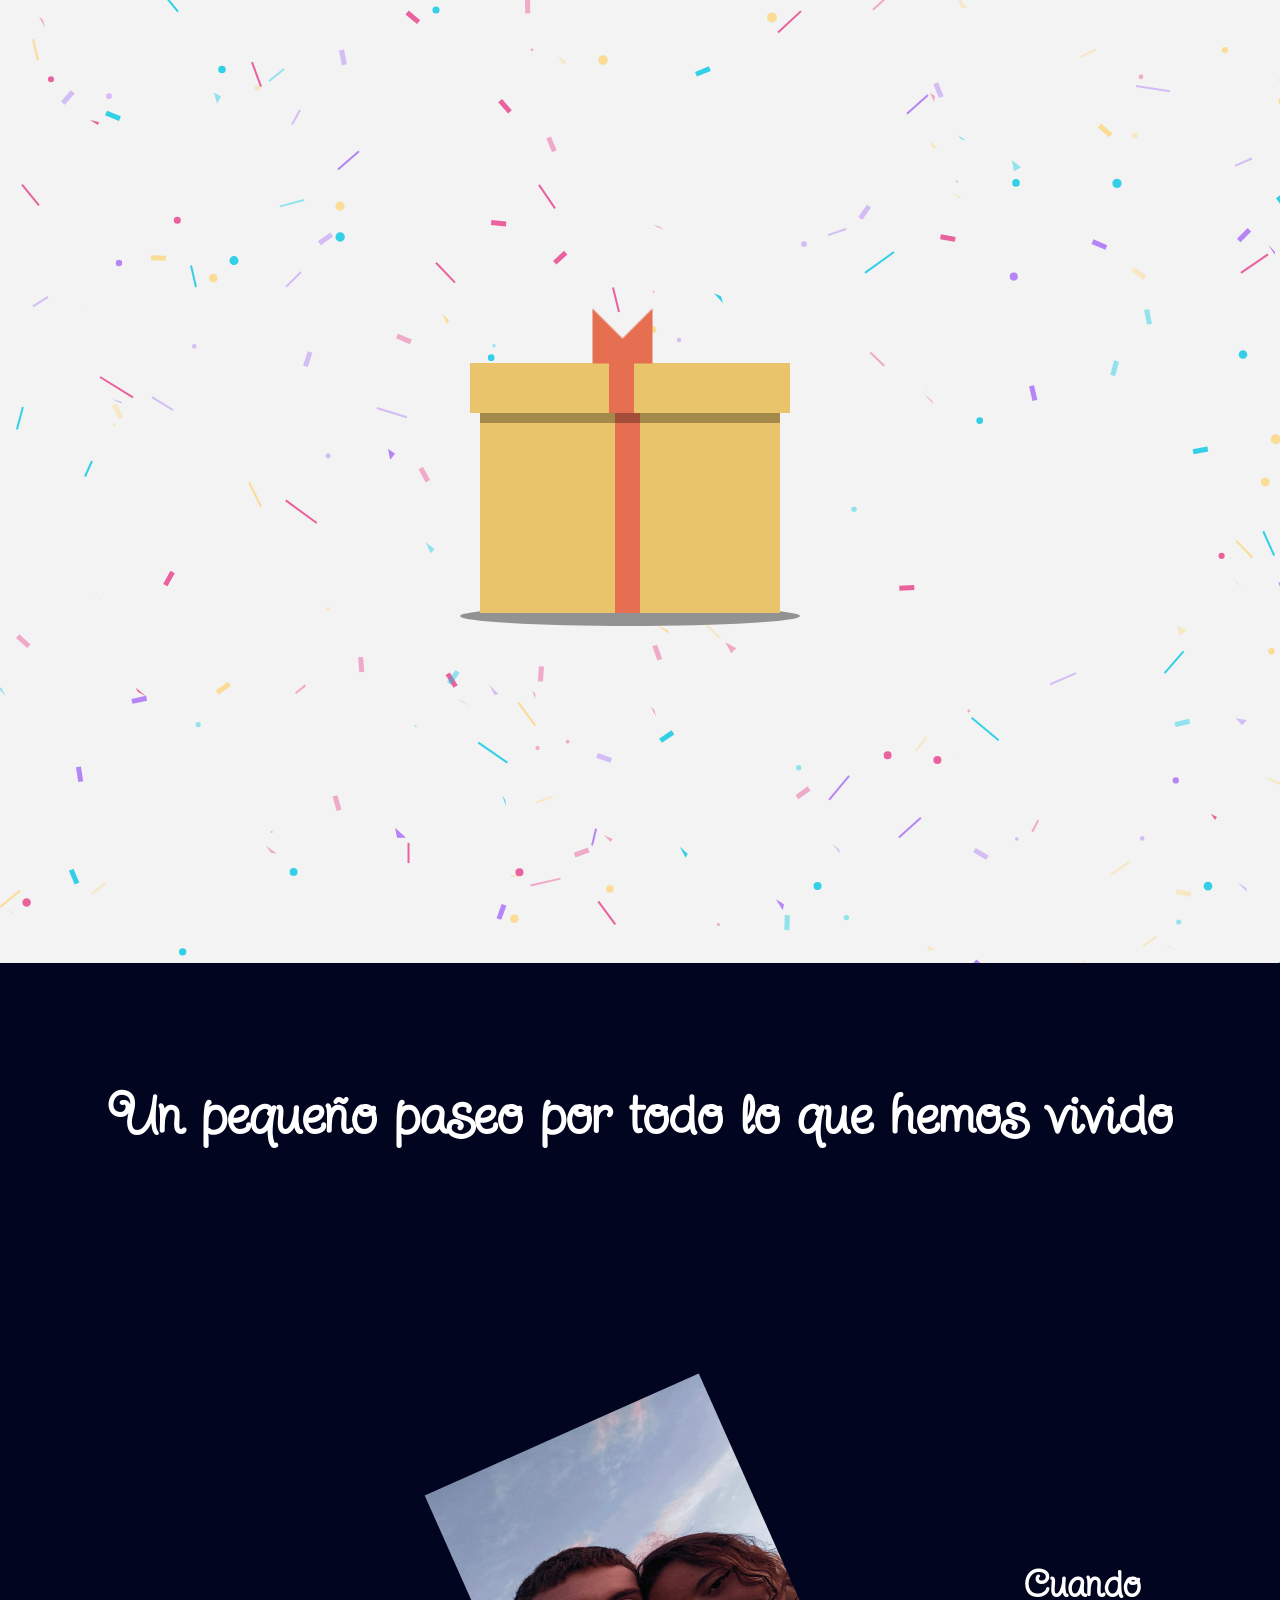
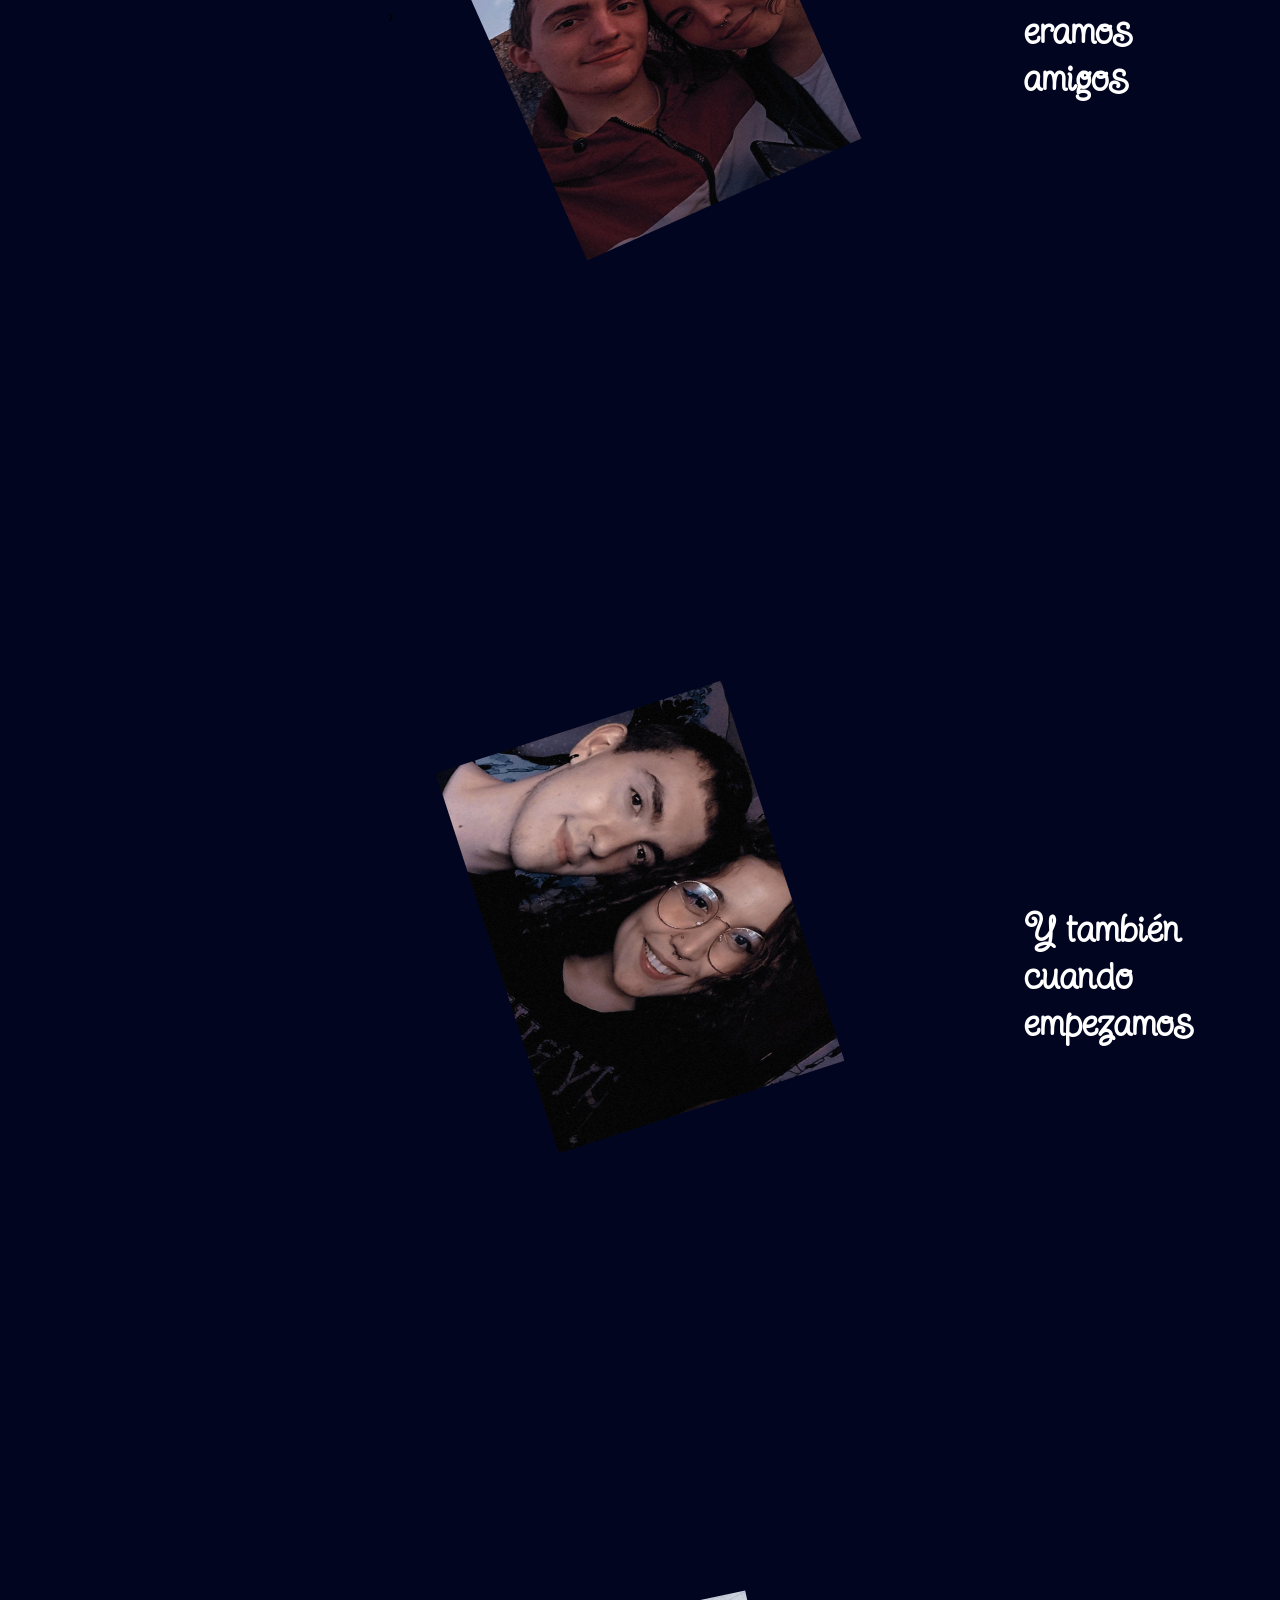
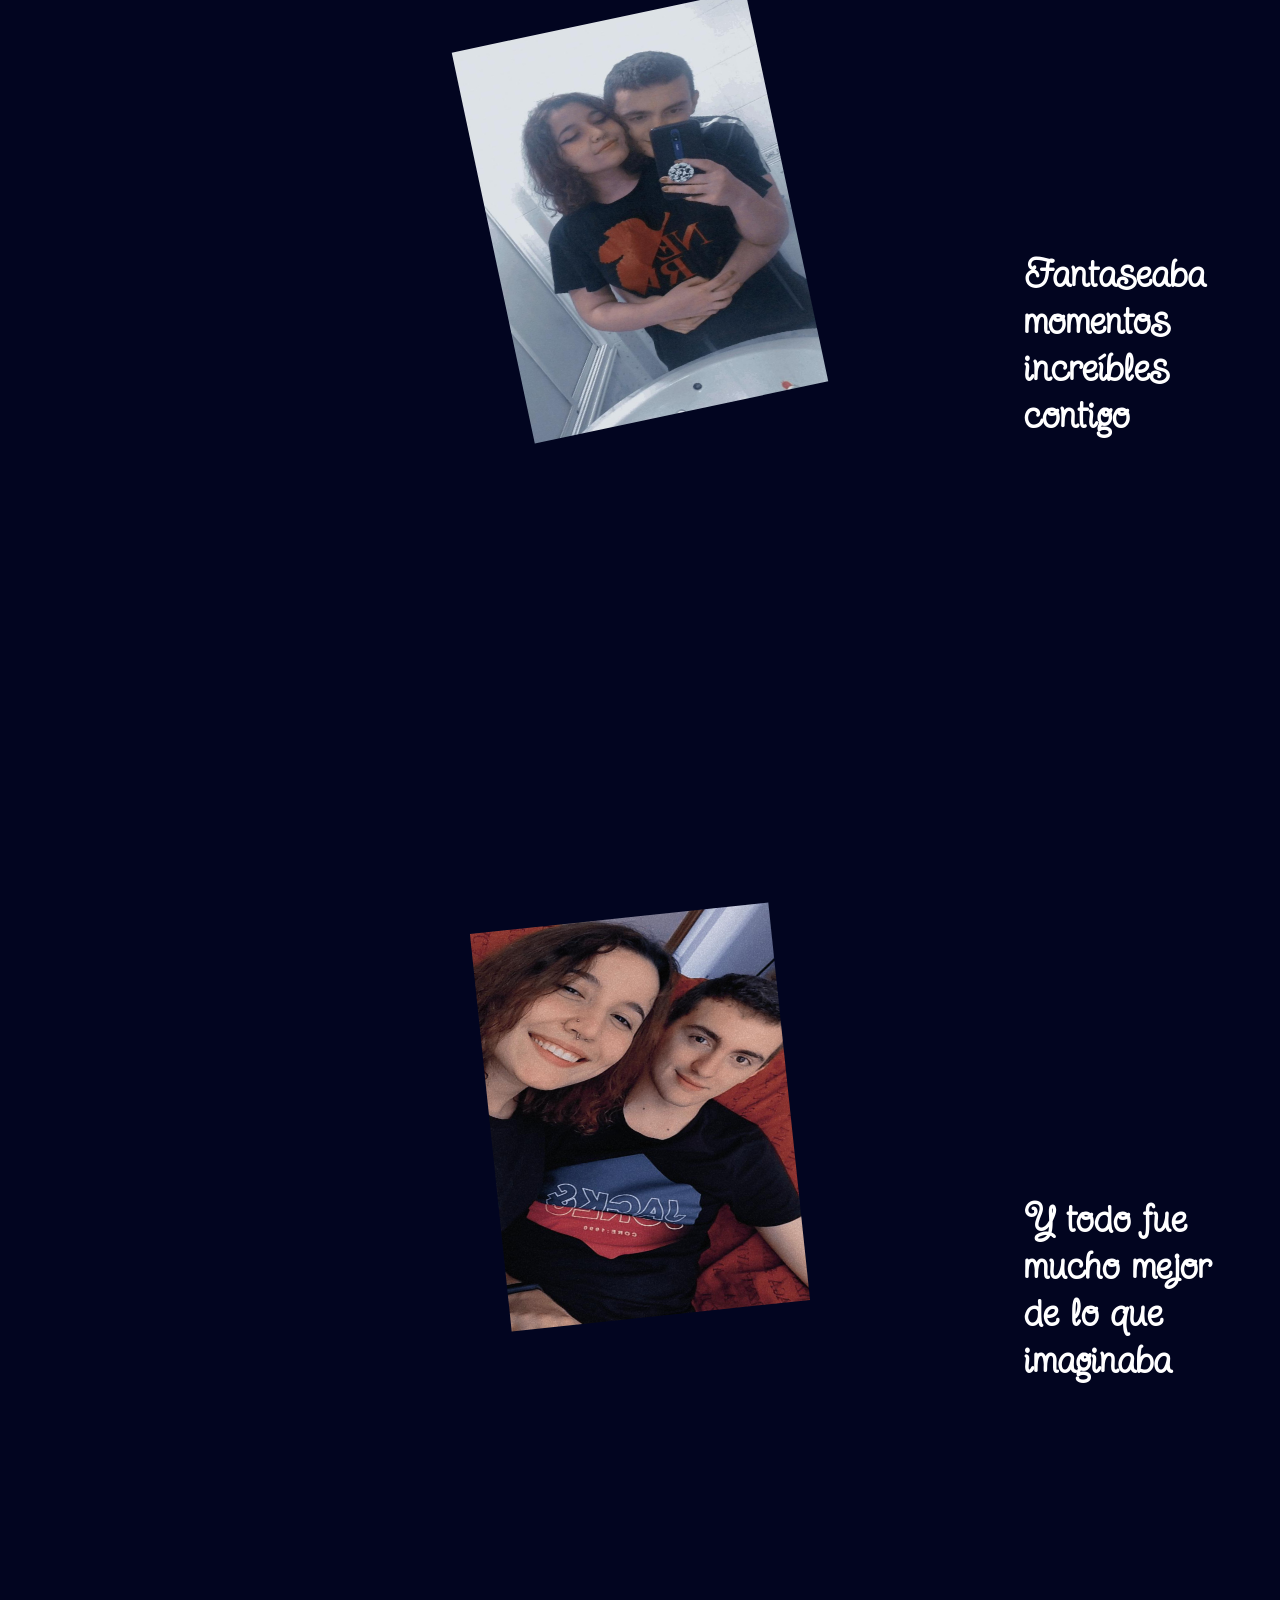
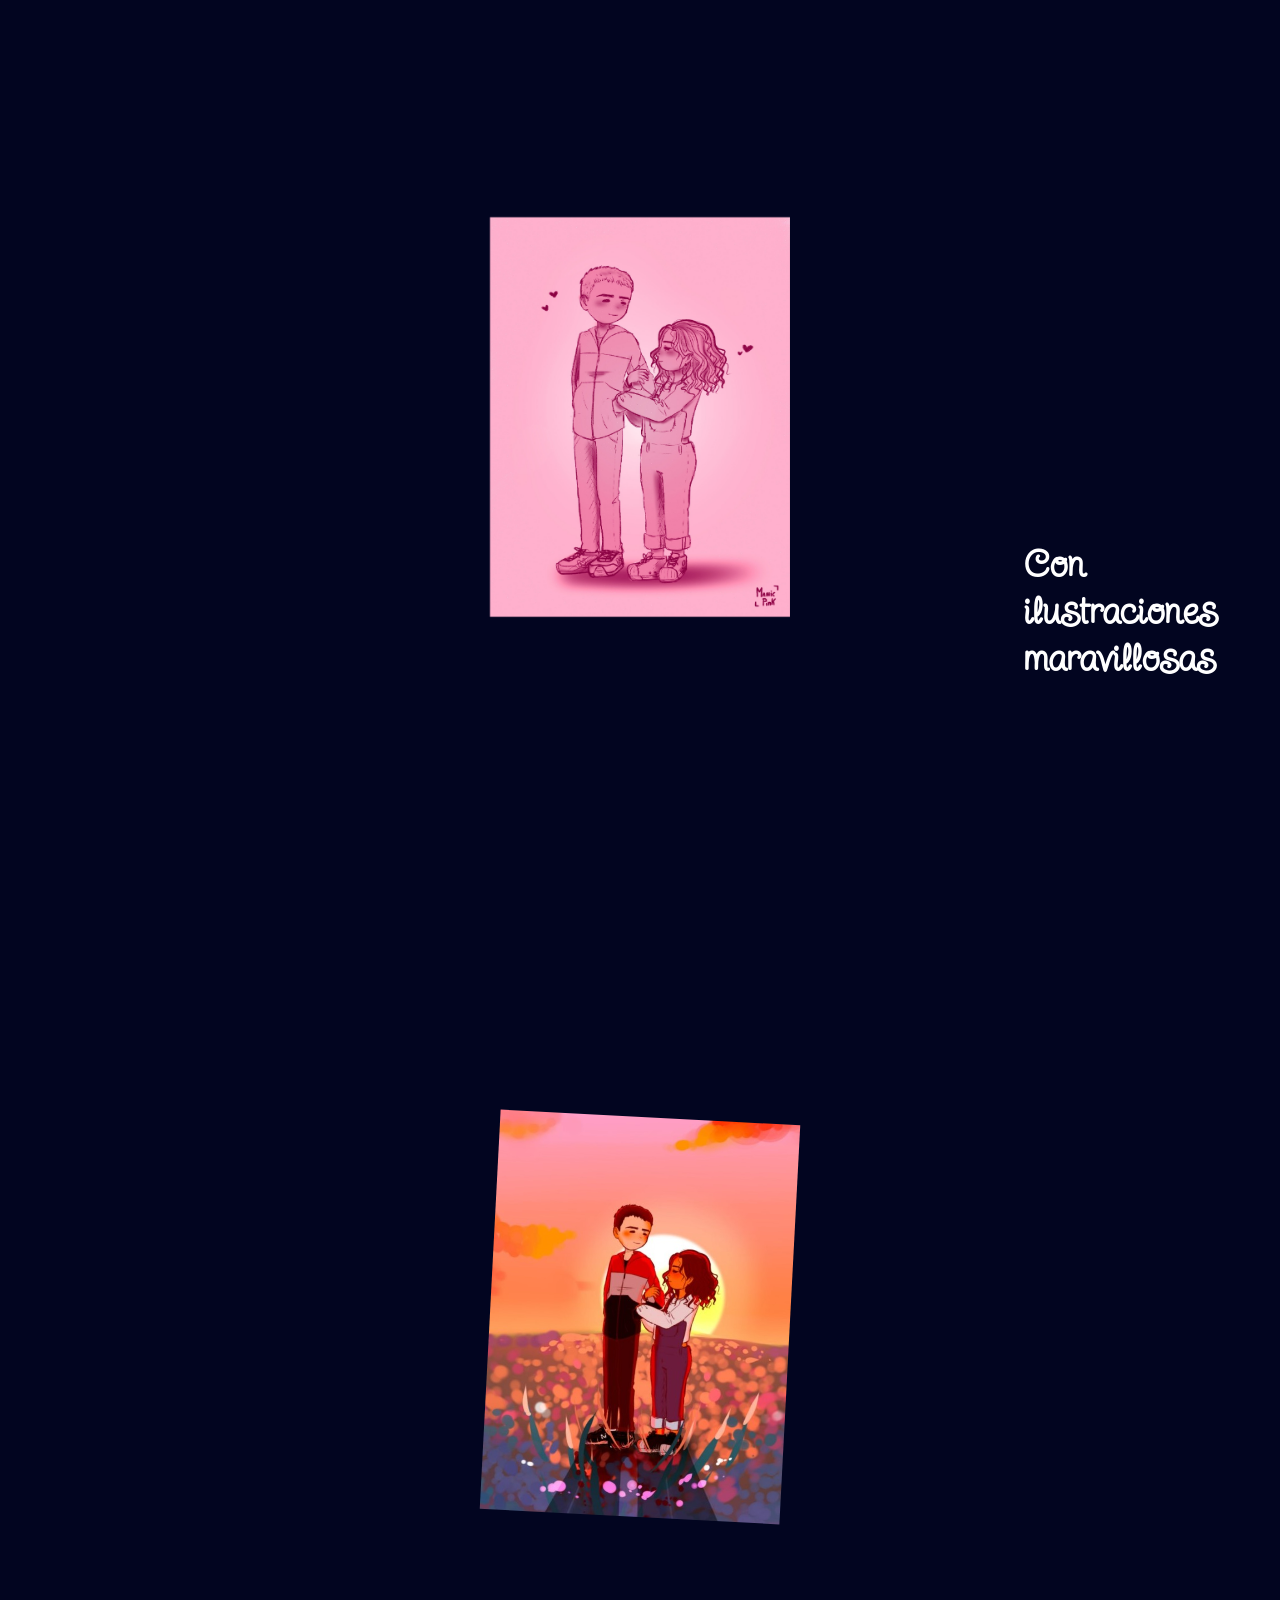
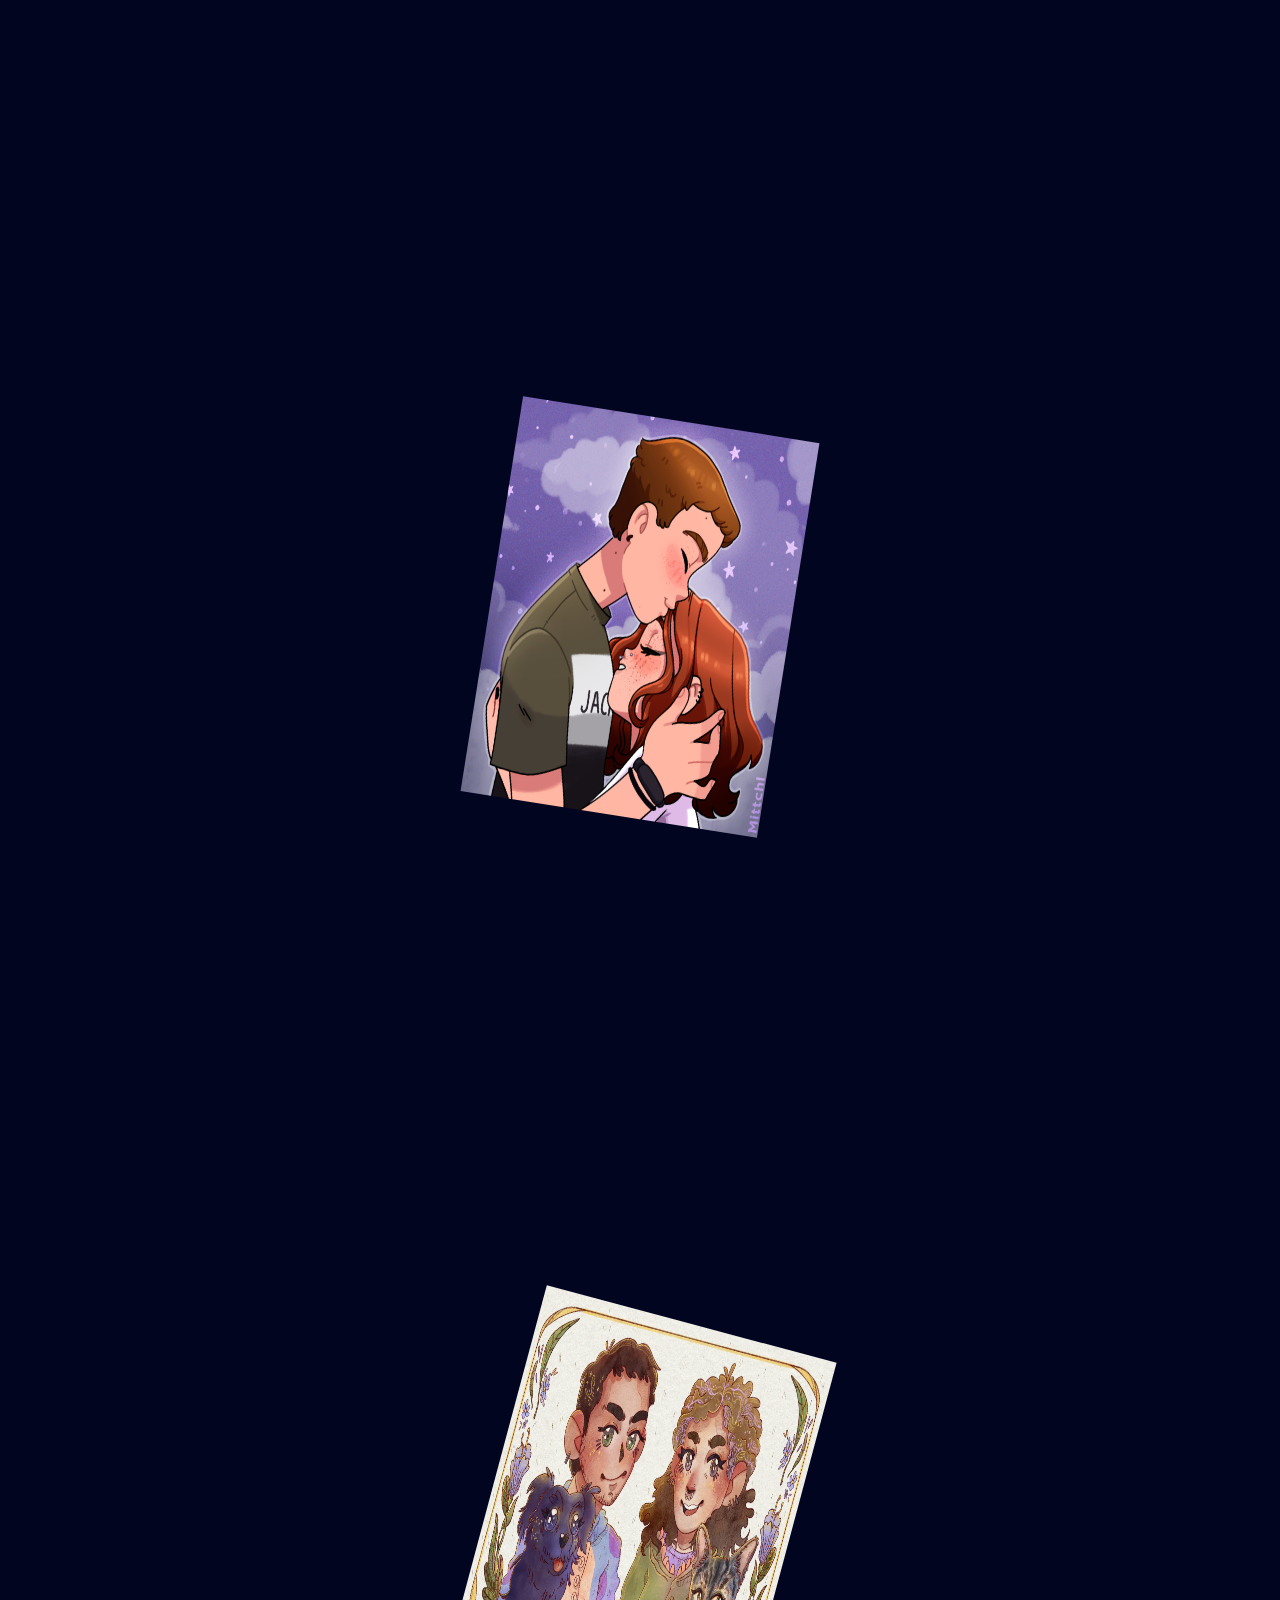
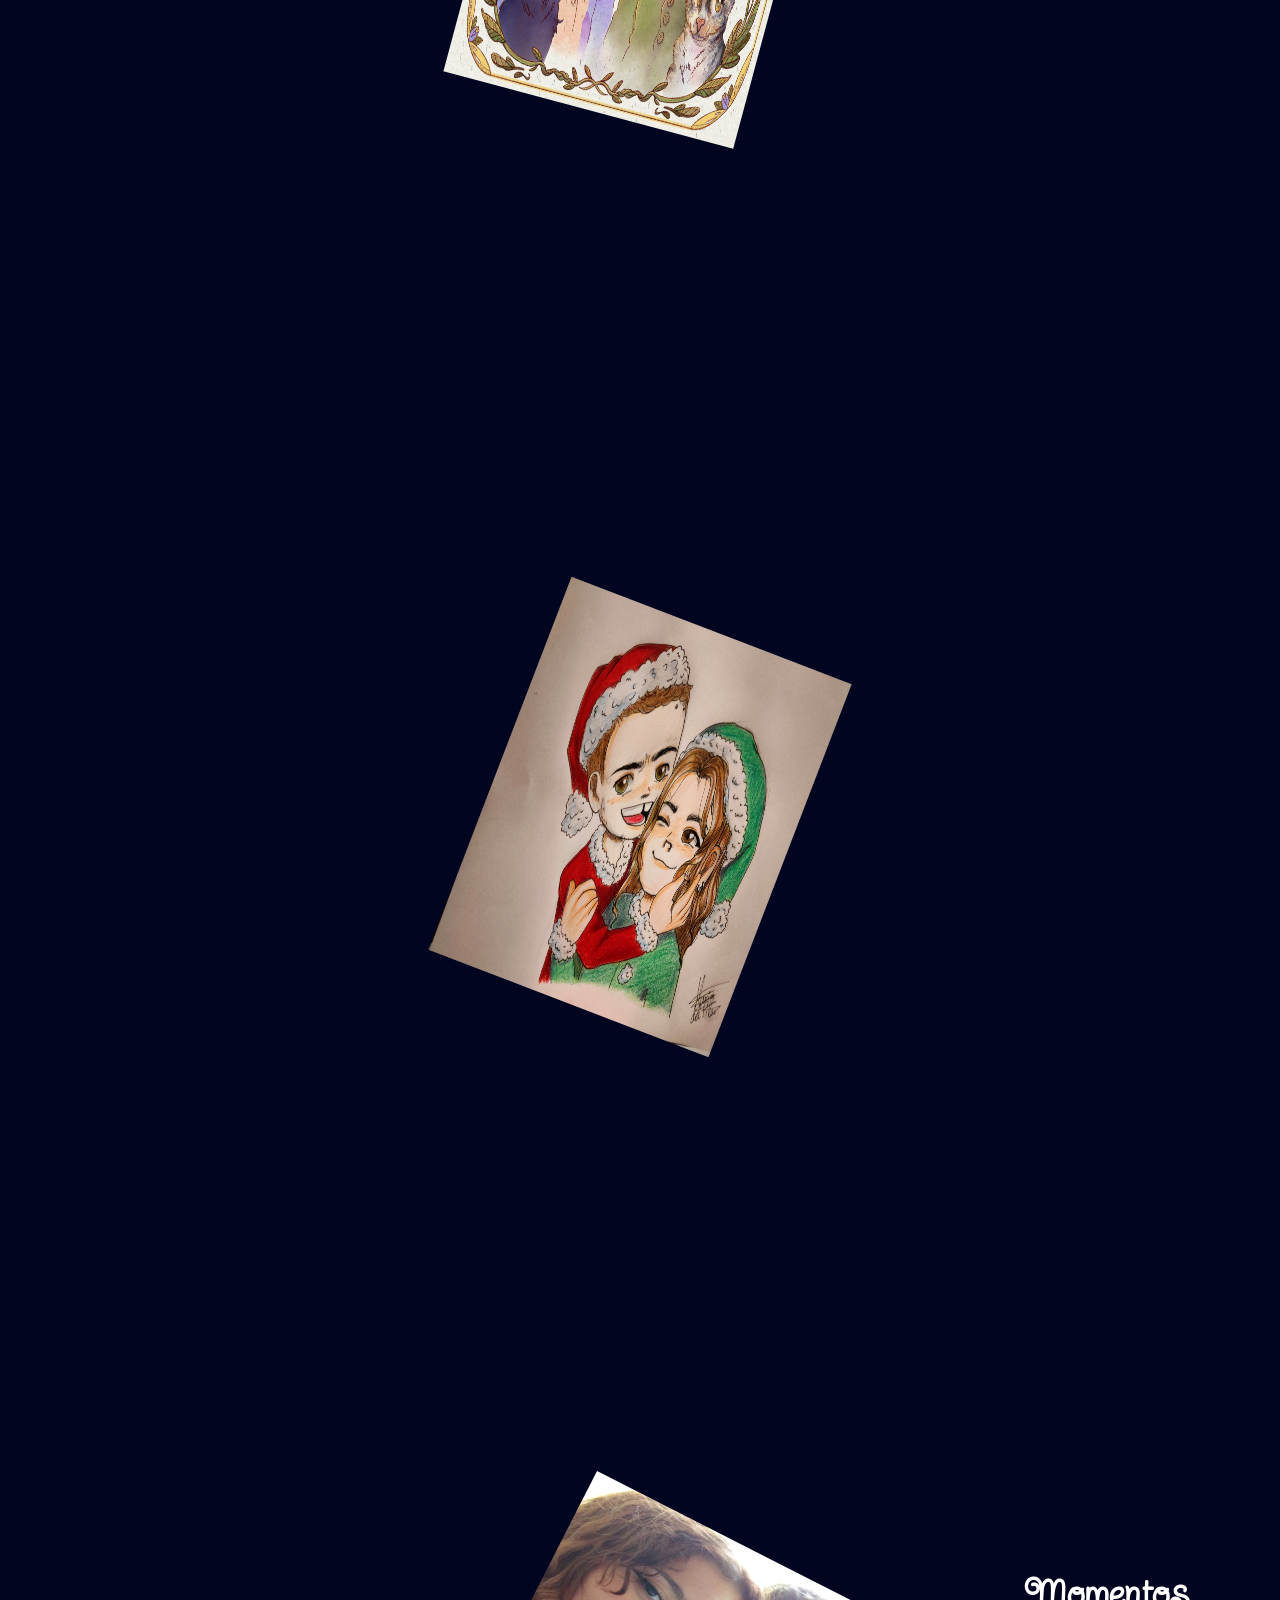
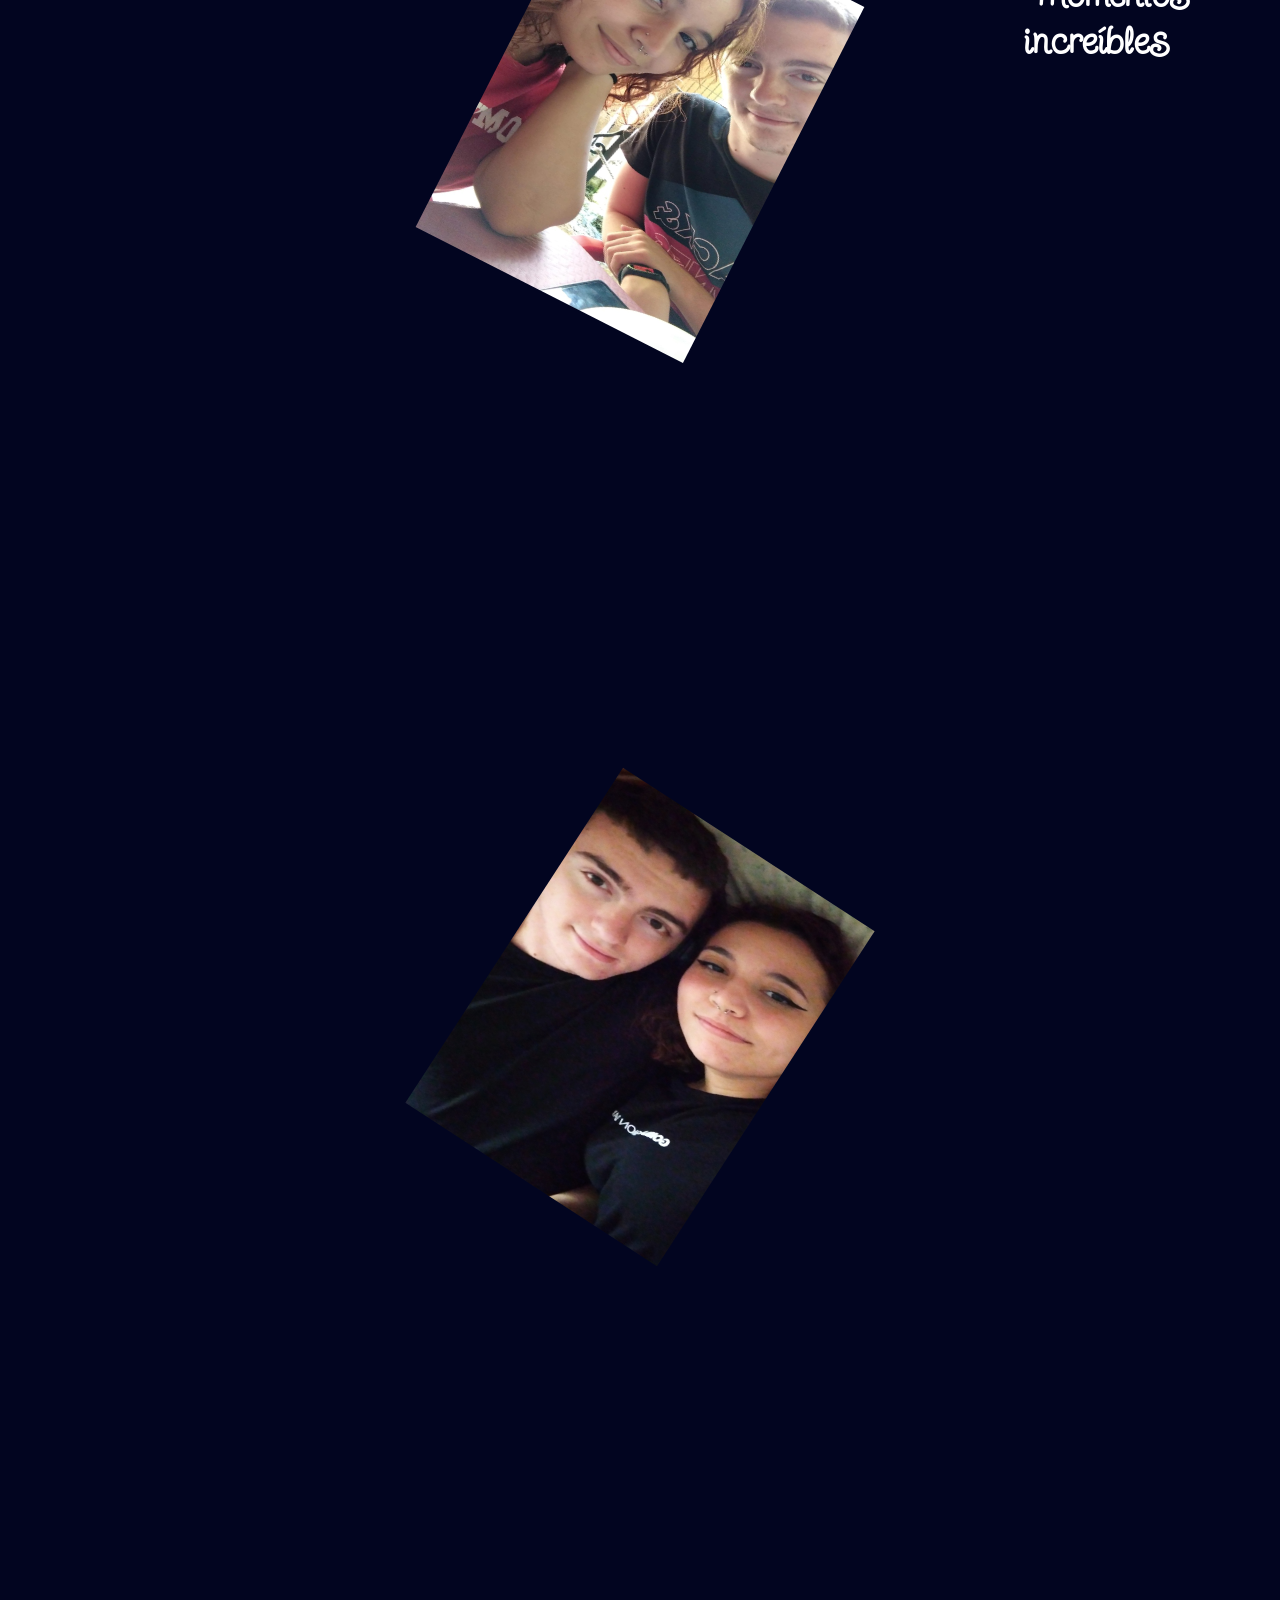
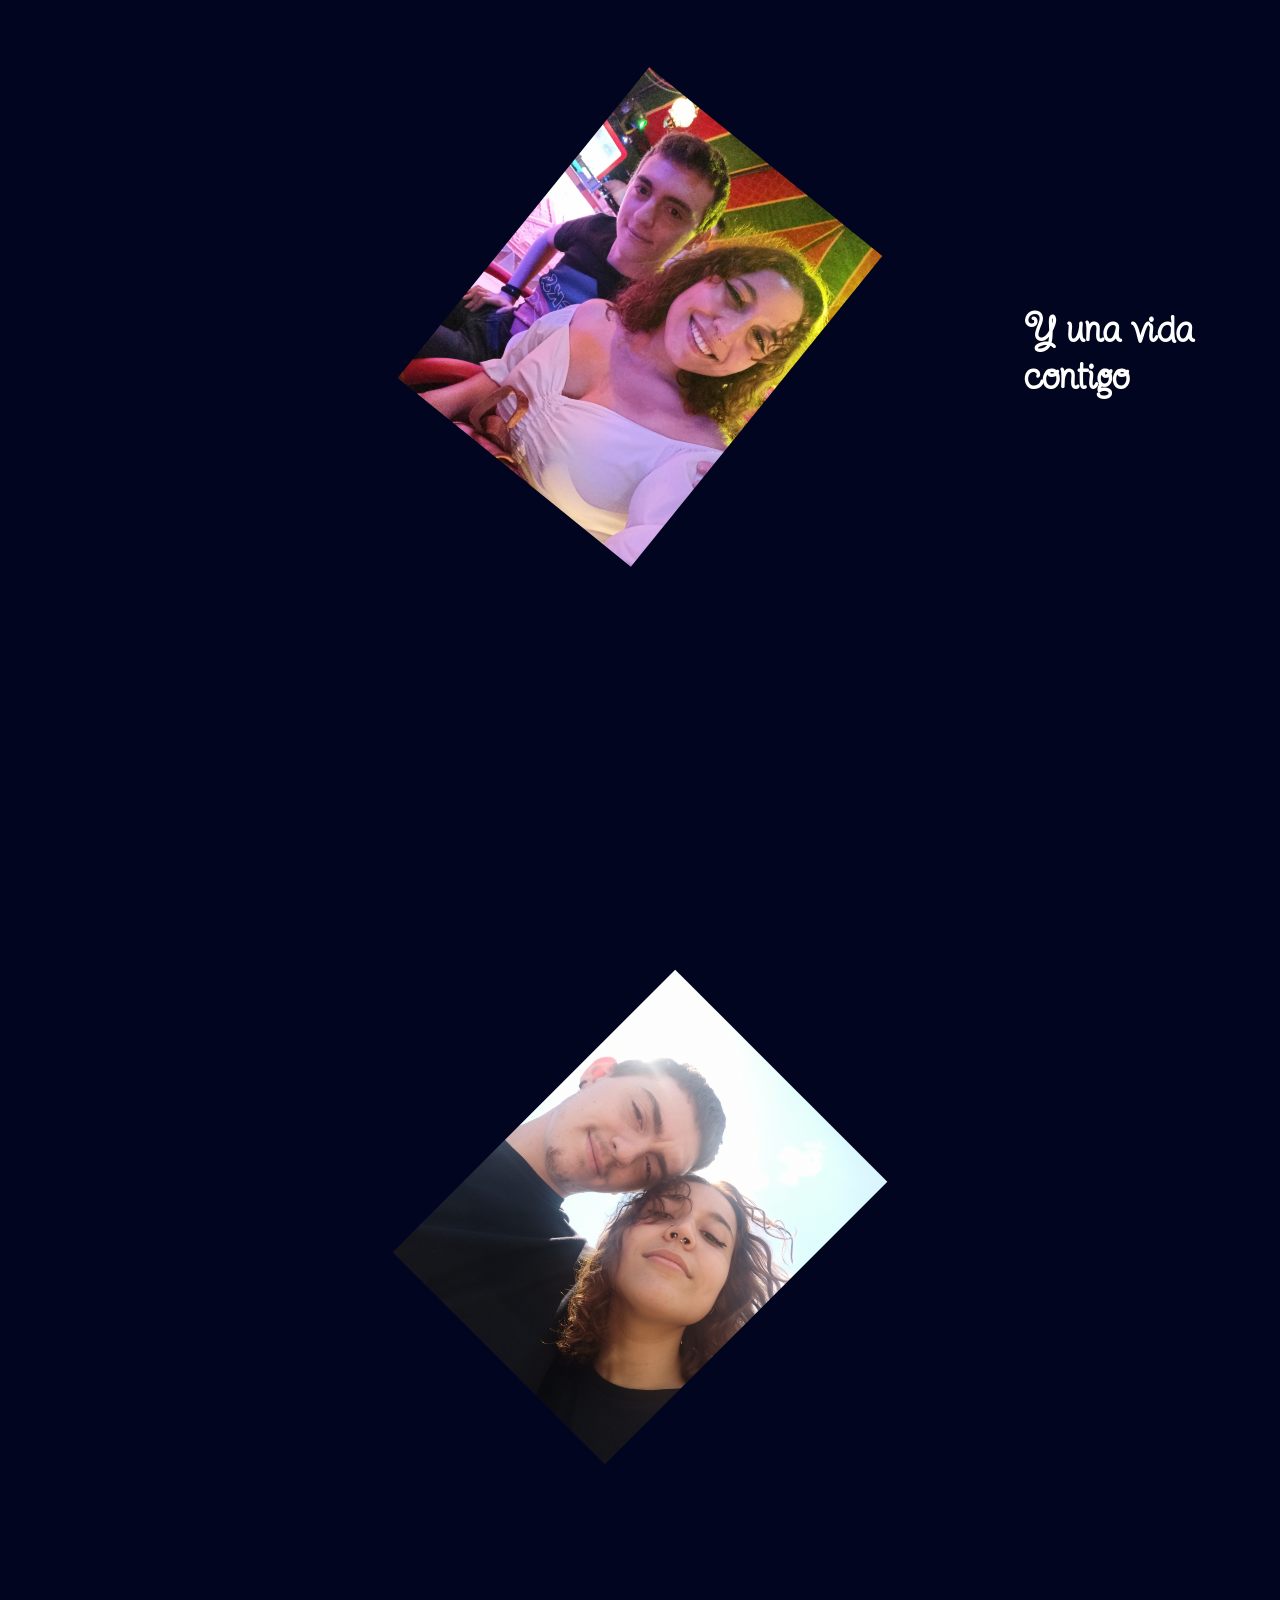
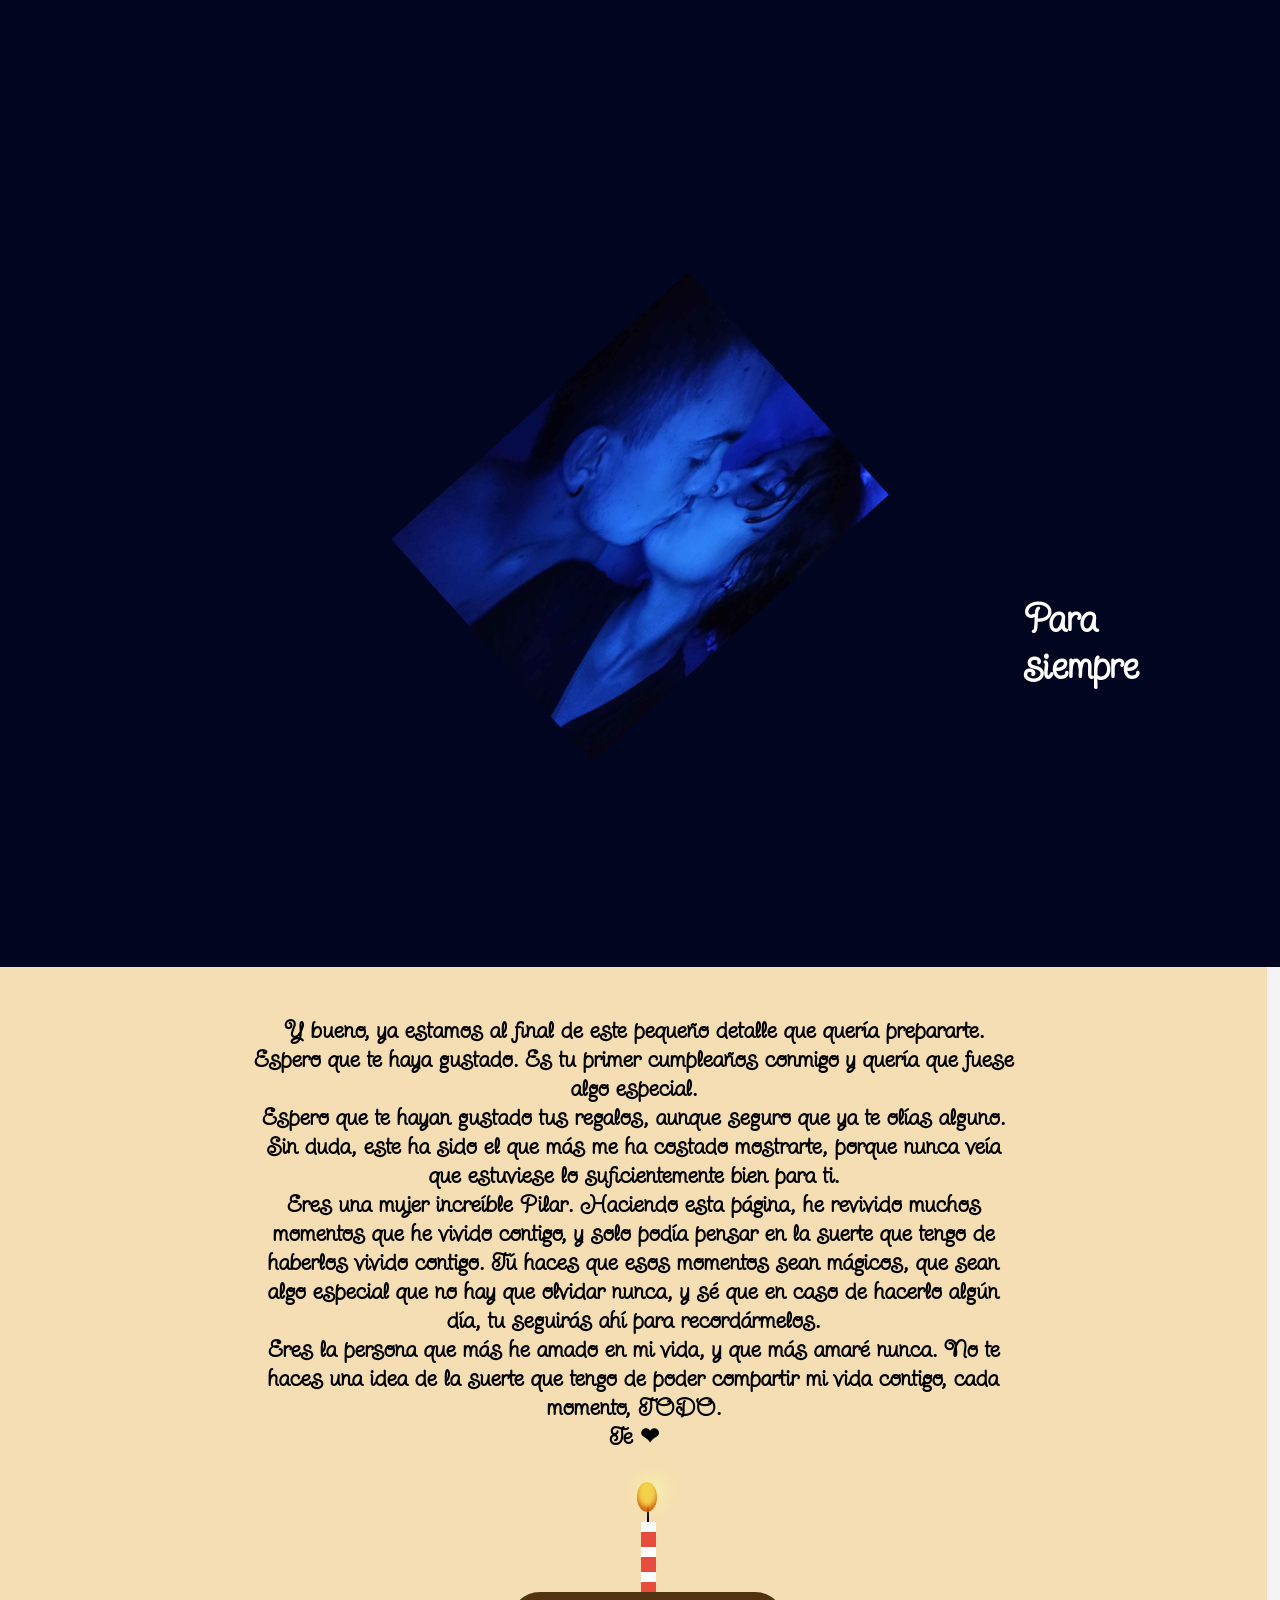
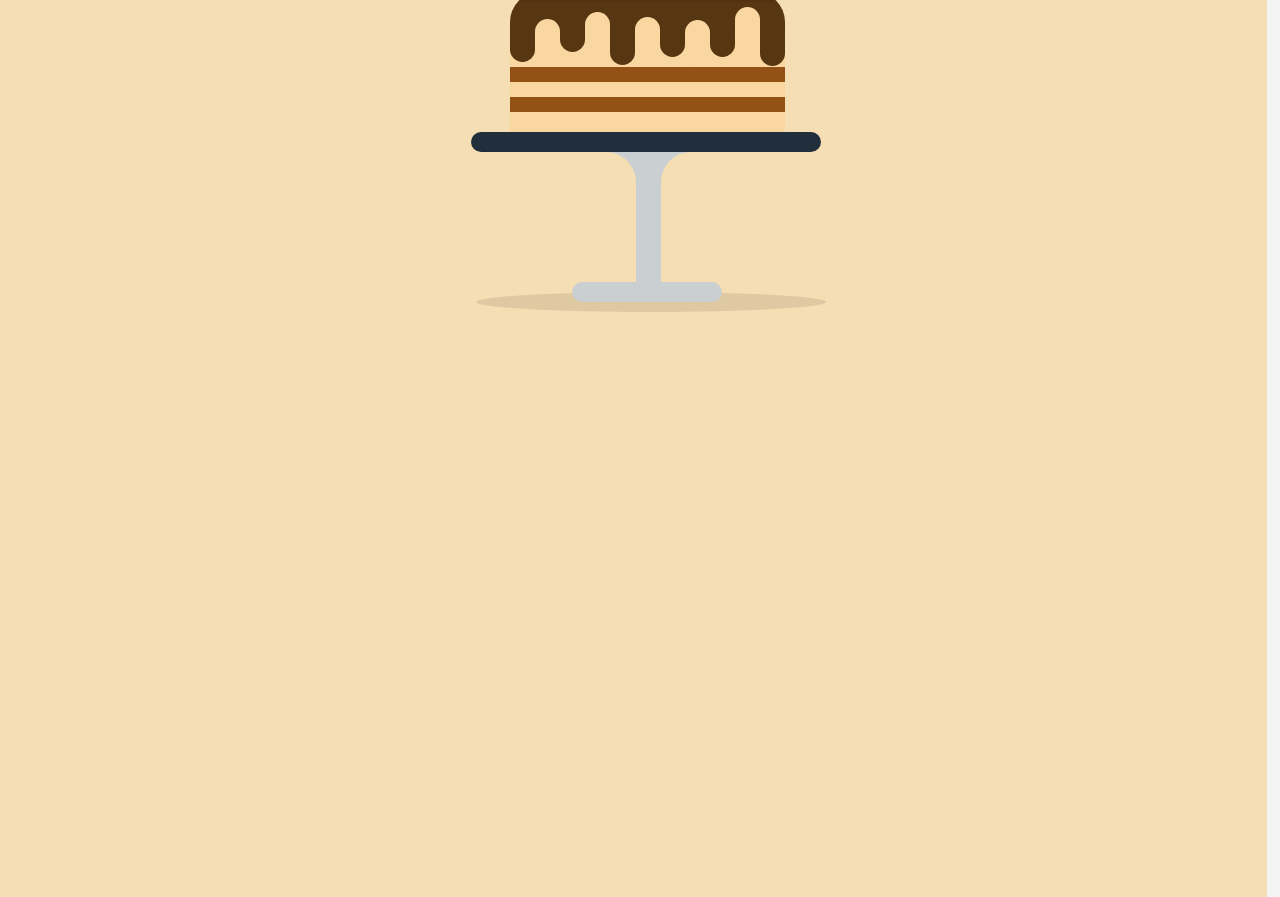
<file: index.html>
<!DOCTYPE html>
<html lang="en">
	<head>
		<meta charset="UTF-8" />
		<meta http-equiv="X-UA-Compatible" content="IE=edge" />
		<meta name="viewport" content="width=device-width, initial-scale=1.0" />
		<link rel="stylesheet" href="css/style.css" />
		<link rel="preconnect" href="https://fonts.googleapis.com" />
		<link rel="preconnect" href="https://fonts.gstatic.com" crossorigin />
		<link
			href="https://fonts.googleapis.com/css2?family=Roboto+Condensed:wght@300;400;700&display=swap"
			rel="stylesheet"
		/>

		<title>FELIZ CUMPLEAÑOS</title>
	</head>
	<body>
		<br />
		<br />
		<br />
		<div id="home" class="home">
			<canvas id="my-canvas"> </canvas>
			<div id="birthday-gift" class="birthday-gift">
				<div class="gift">
					<input id="click" type="checkbox" />
					<label class="click" for="click"></label>
					<div class="wishes">¡Feliz Cumpleaños Pilar!❤</div>
					<div class="sparkles">
						<div class="spark1"></div>
						<div class="spark2"></div>
						<div class="spark3"></div>
						<div class="spark4"></div>
						<div class="spark5"></div>
						<div class="spark6"></div>
					</div>
				</div>
			</div>
		</div>

		<div id="recuerdos" class="recuerdos">
			<div class="recuerdos-header">
				<h1>Un pequeño paseo por todo lo que hemos vivido</h1>
			</div>
			<p class="rec1">Cuando eramos amigos</p>
			<figure class="figure1">
				><img src="img/fotoJuntos_Inicio.jpeg" width="500" height="666<" />
			</figure>
			<p class="rec2">Y también cuando empezamos</p>
			<figure>
				<img src="img/fotoJuntos_Inicio_15-6-21.jpg" width="500" height="666" />
			</figure>
			<p class="rec3">Fantaseaba momentos increíbles contigo</p>
			<figure>
				<img src="img/fotoJuntos_Inicio_2.jpg" width="500" height="666" />
			</figure>
			<p class="rec4">Y todo fue mucho mejor de lo que imaginaba</p>
			<figure>
				<img src="img/fotoJuntos_30-6-21.jpg" width="500" height="666" />
			</figure>
			<p class="rec5">Con ilustraciones maravillosas</p>
			<figure>
				<img src="img/ilustracionJuntos_8-7-21.jpeg" width="500" height="666" />
			</figure>
			<figure>
				<img
					src="img/ilustracionJuntos_8-7-21_Color2.jpeg"
					width="500"
					height="666"
				/>
			</figure>
			<p class="rec6"></p>
			<figure>
				<img src="img/ilustracionJuntos_4-8-21.jpg" width="500" height="666" />
			</figure>
			<p class="rec7"></p>
			<figure>
				<img
					src="img/ilustracionJuntos_25-12-21.jpg"
					width="500"
					height="666"
				/>
			</figure>
			<p class="rec8"></p>
			<figure>
				<img
					src="img/ilustracionJuntos_30-12-21.jpg"
					width="500"
					height="666"
				/>
			</figure>
			<p class="rec9">Momentos increíbles</p>
			<figure>
				<img
					src="img/fotoJuntos_Lagunas_20-8-21.jpg"
					width="500"
					height="666"
				/>
			</figure>
			<p class="rec10"></p>
			<figure>
				<img
					src="img/fotosJuntos_4-9-21/IMG-20210904-WA0028.jpg"
					width="500"
					height="666"
				/>
			</figure>
			<p class="rec11">Y una vida contigo</p>
			<figure>
				<img
					src="img/fotoJuntos_Feria_03-09-21_2.jpg"
					width="500"
					height="666"
				/>
			</figure>
			<p class="rec12">Para siempre</p>
			<figure>
				<img src="img/fotoJuntos_29-08-21.jpg" width="500" height="666" />
			</figure>
			<figure>
				<img src="img/fotoJuntos_30-9-21_2.jfif" width="500" height="666" />
			</figure>
		</div>
		<div id="nosotros" class="nosotros">
			<div class="us">
			<p>
				Y bueno, ya estamos al final de este pequeño detalle que quería
				prepararte.
			</p>
			<p>
				Espero que te haya gustado. Es tu primer cumpleaños conmigo y quería que
				fuese algo especial.
			</p>
			<p>
				Espero que te hayan gustado tus regalos, aunque seguro que ya te olías
				alguno. Sin duda, este ha sido el que más me ha costado mostrarte,
				porque nunca veía que estuviese lo suficientemente bien para ti.
			</p>
			<p>
				Eres una mujer increíble Pilar. Haciendo esta página, he revivido muchos
				momentos que he vivido contigo, y solo podía pensar en la suerte que
				tengo de haberlos vivido contigo. Tú haces que esos momentos sean
				mágicos, que sean algo especial que no hay que olvidar nunca, y sé que
				en caso de hacerlo algún día, tu seguirás ahí para recordármelos.
			</p>
			<p>
				Eres la persona que más he amado en mi vida, y que más amaré nunca. No
				te haces una idea de la suerte que tengo de poder compartir mi vida
				contigo, cada momento, TODO.
			</p>
			<p>Te ❤</p>
		
			<div class="birthday-cake">
				<div class="holder"></div>
				<div class="shadow"></div>
				<div class="cake">
					<div class="chocolate"></div>
				</div>
				<div class="candle"></div>
				<div class="flame"></div>
			</div>
		</div>
		</div>
	</body>
	<script type="text/javascript" src="js/confetti.js"></script>
	<script type="text/javascript" src="js/main.js"></script>
	<script type="text/javascript"></script>
</html>
</file>
<file: css/style.css>
@import url("https://fonts.googleapis.com/css2?family=Twinkle+Star&display=swap");
body {
	background-color: #f3f3f3;
	width: 100vw;
	height: 100vh;
	overflow-x: hidden;
	font-family: "Twinkle Star", cursive;
	font-weight: 700;
}

* {
	margin: 0;
	padding: 0;
}

html {
	scroll-behavior: smooth;
}

.home {
	color: black;
	display: flex;
	justify-content: center;
	align-items: center;
	height: 100vh;
}

.birthday-gift {
	position: relative;
	right: 970px;
	z-index: 1;
}

.birthday-gift::before {
	content: "";
	position: absolute;
	width: 340px;
	height: 20px;
	border-radius: 50%;
	background-color: rgba(0, 0, 0, 0.4);
	top: 193px;
	left: -20px;
}

input#click {
	display: none;
}

.wishes {
	position: absolute;
	transition: 0.5s;
	color: #333;
	font-size: 40px;
	text-align: center;
	z-index: -1;
	left: 0px;
}

.gift {
	position: relative;
	width: 300px;
	height: 200px;
	background-color: #e9c46a;
}

.gift::before {
	content: "";
	position: absolute;
	width: 25px;
	height: 200px;
	background-color: #e76f51;
	left: 135px;
}

.gift::after {
	content: "";
	position: absolute;
	box-shadow: inset 0 10px rgba(0, 0, 0, 0.3);
	width: 300px;
	height: 100px;
}

.click {
	position: absolute;
	background-color: #e9c46a;
	width: 320px;
	height: 50px;
	left: -10px;
	top: -50px;
	transform-origin: bottom-left;
	transition: 0.3s;
	cursor: pointer;
}

.click::before {
	content: "";
	position: absolute;
	width: 25px;
	height: 50px;
	background-color: #e76f51;
	left: 139px;
}

.click::after {
	content: "";
	position: absolute;
	width: 25px;
	height: 0;
	border-bottom: 30px solid #e76f51;
	border-top: 30px solid #e76f51;
	border-left: 0px solid transparent;
	border-right: 30px solid transparent;
	transform: rotate(-90deg);
	left: 125px;
	top: -57px;
}

#click:checked + .click {
	transform: rotate(-110deg) scaleX(0.85) translateY(-195px) translateX(155px);
}

#click:checked ~ .wishes {
	transform: translateY(-170px);
}

.sparkles {
	position: absolute;
	display: none;
	top: -15px;
	z-index: -2;
	left: -40px;
}

.spark1,
.spark2,
.spark3,
.spark4,
.spark5,
.spark6 {
	position: absolute;
	background-color: #fee440;
	border-radius: 50%;
	top: -9px;
	z-index: -1;
}

.spark1 {
	width: 8px;
	height: 8px;
	left: 200px;
	top: -9px;
	animation: fire 0.9s ease-in-out infinite, color 0.4s linear infinite;
}

.spark1::before {
	content: "";
	position: absolute;
	border-radius: 50%;
	width: 5px;
	height: 5px;
	top: 8px;
	left: -12px;
	background-color: #fee440;
}

.spark2 {
	width: 9px;
	height: 9px;
	left: 200px;
	top: -5px;
	animation: fire2 0.28s ease-in-out infinite, color 0.4s linear infinite;
}

.spark2::before {
	content: "";
	position: absolute;
	border-radius: 50%;
	width: 5px;
	height: 5px;
	top: 12px;
	left: -12px;
	background-color: #fee440;
}

.spark3 {
	width: 8.5px;
	height: 8.5px;
	left: 200px;
	top: -5px;
	animation: fire3 0.36s ease-in-out infinite, color2 0.4s linear infinite;
}

.spark3::before {
	content: "";
	position: absolute;
	border-radius: 50%;
	width: 5px;
	height: 5px;
	top: 12px;
	left: -30px;
	background-color: #fee440;
}

.spark4 {
	width: 7px;
	height: 7px;
	left: 200px;
	top: -5px;
	animation: fire2 0.24s ease-in-out infinite, color2 0.4s linear infinite;
}

.spark5 {
	width: 7px;
	height: 7px;
	left: 200px;
	top: -5px;
	animation: fire3 0.45s ease-in-out infinite, color 0.4s linear infinite;
}

.spark6 {
	width: 6px;
	height: 6px;
	left: 200px;
	top: -5px;
	animation: fire 0.35s ease-in-out infinite, color2 0.4s linear infinite;
}

@keyframes fire3 {
	100% {
		transform: translateX(20px) translateY(-145px);
		opacity: 0.3;
	}
}
@keyframes fire2 {
	100% {
		transform: translateX(-25px) translateY(-135px);
		opacity: 0.3;
	}
}
@keyframes fire {
	100% {
		transform: translateX(-70px) translateY(-120px);
		opacity: 0.5;
	}
}

@keyframes color {
	from {
		background-color: #d00000;
	}
	to {
		background-color: #0081a7;
	}
}
@keyframes color2 {
	from {
		background-color: #8cff00;
	}
	to {
		background-color: #1d2d44;
	}
}

#click:checked ~ .sparkles {
	display: block;
}

.recuerdos {
	perspective: 500px;
	background: #020520;
}

.recuerdos-header {
	color: white;
	font-size: 27px;
	height: 0px;
	position: sticky;
	display: flex;
	text-align: center;
	justify-content: center;
	padding: 2px;
	margin-bottom: 200px;
}

.recuerdos-header > h1 {
	position: absolute;
	top: 120px;
}

figure {
	position: sticky;
	top: 0;
	display: flex;
	align-items: center;
	justify-content: center;
	width: 100vw;
	height: 100vh;
}

figure:nth-child(1) img {
	transform: scale(0.6) rotate(-30deg);
}
figure:nth-child(2) img {
	transform: scale(0.6) rotate(-27deg); /*15,278*/
}
figure:nth-child(3) img {
	transform: scale(0.6) rotate(-24deg);
}
figure:nth-child(4) img {
	transform: scale(0.6) rotate(-21deg);
}
figure:nth-child(5) img {
	transform: scale(0.6) rotate(-18deg);
}
figure:nth-child(6) img {
	transform: scale(0.6) rotate(-15deg);
}
figure:nth-child(7) img {
	transform: scale(0.6) rotate(-12deg);
}
figure:nth-child(8) img {
	transform: scale(0.6) rotate(-9deg);
}
figure:nth-child(9) img {
	transform: scale(0.6) rotate(-6deg);
}
figure:nth-child(10) img {
	transform: scale(0.6) rotate(-3deg);
}
figure:nth-child(11) img {
	transform: scale(0.6) rotate(0deg);
}
figure:nth-child(12) img {
	transform: scale(0.6) rotate(3deg);
}
figure:nth-child(13) img {
	transform: scale(0.6) rotate(6deg);
}
figure:nth-child(14) img {
	transform: scale(0.6) rotate(9deg);
}
figure:nth-child(15) img {
	transform: scale(0.6) rotate(12deg);
}
figure:nth-child(16) img {
	transform: scale(0.6) rotate(15deg);
}
figure:nth-child(17) img {
	transform: scale(0.6) rotate(18deg);
}
figure:nth-child(18) img {
	transform: scale(0.6) rotate(21deg);
}
figure:nth-child(19) img {
	transform: scale(0.6) rotate(24deg);
}
figure:nth-child(20) img {
	transform: scale(0.6) rotate(27deg);
}
figure:nth-child(21) img {
	transform: scale(0.6) rotate(30deg);
}
figure:nth-child(22) img {
	transform: scale(0.6) rotate(33deg);
}
figure:nth-child(23) img {
	transform: scale(0.6) rotate(36deg);
}
figure:nth-child(24) img {
	transform: scale(0.6) rotate(39deg);
}
figure:nth-child(25) img {
	transform: scale(0.6) rotate(42deg);
}
figure:nth-child(26) img {
	transform: scale(0.6) rotate(45deg);
}
figure:nth-child(27) img {
	transform: scale(0.6) rotate(48deg);
}
figure:nth-child(28) img {
	transform: scale(0.6) rotate(51deg);
}

.rec1 {
	position: absolute;
	left: 80vw;
	top: 60vh;
	font-size: 37px;
	color: white;
	margin-top: 59px;
	margin-right: 59px;
}
.rec2 {
	position: absolute;
	left: 80vw;
	top: 165vh;
	font-size: 37px;
	color: white;
	margin-top: 59px;
	margin-right: 59px;
}

.rec3 {
	position: absolute;
	left: 80vw;
	top: 270vh;
	font-size: 37px;
	color: white;
	margin-top: 59px;
	margin-right: 59px;
}

.rec4 {
	position: absolute;
	left: 80vw;
	top: 375vh;
	font-size: 37px;
	color: white;
	margin-top: 59px;
	margin-right: 59px;
}

.rec5 {
	position: absolute;
	left: 80vw;
	top: 480vh;
	font-size: 37px;
	color: white;
	margin-top: 59px;
	margin-right: 59px;
}
.rec6 {
	position: absolute;
	left: 80vw;
	top: 585vh;
	font-size: 37px;
	color: white;
	margin-top: 59px;
	margin-right: 59px;
}
.rec7 {
	position: absolute;
	left: 80vw;
	top: 690vh;
	font-size: 37px;
	color: white;
	margin-top: 59px;
	margin-right: 59px;
}
.rec8 {
	position: absolute;
	left: 80vw;
	top: 795vh;
	font-size: 37px;
	color: white;
	margin-top: 59px;
	margin-right: 59px;
}
.rec9 {
	position: absolute;
	left: 80vw;
	top: 950vh;
	font-size: 37px;
	color: white;
	margin-top: 59px;
	margin-right: 59px;
}
.rec10 {
	position: absolute;
	left: 80vw;
	top: 1060vh;
	font-size: 37px;
	color: white;
	margin-top: 59px;
	margin-right: 59px;
}
.rec11 {
	position: absolute;
	left: 80vw;
	top: 1165vh;
	font-size: 37px;
	color: white;
	margin-top: 59px;
	margin-right: 59px;
}
.rec12 {
	position: absolute;
	left: 80vw;
	top: 1270vh;
	font-size: 37px;
	color: white;
	margin-top: 59px;
	margin-right: 59px;
}

.rec12 {
	position: absolute;
	left: 80vw;
	top: 1375vh;
	font-size: 37px;
	color: white;
	margin-top: 59px;
	margin-right: 59px;
}

.nosotros {
	width: 99vw;
	height: 170vh;
	text-align: center;
	font-size: 23px;
	background-color: #f5deb3;
}

.nosotros > p {
	width: 70vw;
	margin: auto;
	pointer-events: none;
	-moz-user-select: none;
	-khtml-user-select: none;
	-webkit-user-select: none;
	-ms-user-select: none;
	user-select: none;
}

.birthday-cake {
	position: relative;
	top: 270px;
	left: 47%;
	pointer-events: none;
}
.holder {
	position: absolute;
	width: 350px;
	height: 20px;
	border-radius: 100px;
	background-color: #212f3c;
	left: -140px;
	top: 10px;
}

.holder:before {
	content: "";
	position: absolute;
	width: 100px;
	height: 150px;
	background-color: #cacfd2;
	left: 130px;
	top: 20px;
}

.holder:after {
	content: "";
	position: absolute;
	background-color: #f5deb3;
	width: 100px;
	height: 135px;
	border-radius: 30px 30px 0 0;
	left: 65px;
	top: 20px;
	box-shadow: 125px 0 #f5deb3;
}

.shadow {
	position: absolute;
	width: 350px;
	height: 20px;
	border-radius: 50%;
	top: 170px;
	left: -135px;
	background-color: rgba(0, 0, 0, 0.095);
	z-index: 1;
}

.shadow:before {
	content: "";
	position: absolute;
	background-color: #cacfd2;
	width: 150px;
	height: 20px;
	border-radius: 20px;
	top: -10px;
	left: 96px;
}
.cake {
	position: absolute;
	overflow: hidden;
	width: 275px;
	height: 140px;
	background-color: #fad7a0;
	top: -130px;
	left: -101px;
	border-radius: 30px 30px 0 0;
}

.cake:before {
	content: "";
	background-color: #935116;
	width: 275px;
	height: 15px;
	position: absolute;
	top: 75px;
	box-shadow: 0 30px #935116;
	left: 0;
}

.cake:after {
	content: "";
	position: absolute;
	background-color: #573612;
	width: 275px;
	height: 40px;
	box-shadow: inset 0 10px rgba(0, 0, 0, 0.07);
	left: -0px;
}

.chocolate {
	position: absolute;
	background-color: #573612;
	width: 25px;
	height: 45px;
	top: 25px;
	left: 0;
	z-index: 2;
	border-radius: 50px;
	box-shadow: 25px 2px #fad7a0, 50px -10px #573612, 75px -5px #fad7a0,
		100px 3px #573612, 125px 0 #fad7a0, 150px -5px #573612, 175px 3px #fad7a0,
		200px -5px #573612, 225px -10px #fad7a0, 250px 4px #573612;
}

.candle {
	position: absolute;
	width: 15px;
	height: 70px;
	background-color: white;
	top: -200px;
	left: 30px;
	box-shadow: inset 0 -10px 0 #e74c3c;
}

.candle:before {
	position: absolute;
	width: 15px;
	height: 15px;
	background-color: #e74c3c;
	content: "";
	top: 10px;
	box-shadow: 0 25px #e74c3c;
	left: 0;
}

.candle:after {
	content: "";
	width: 2px;
	height: 15px;
	content: "";
	position: absolute;
	background-color: black;
	top: -15px;
	left: 6px;
}

.flame {
	position: absolute;
	background-color: #f4d03f;
	opacity: 0.9;
	box-shadow: inset 0 -5px 5px #d35400, 5px -5px 20px #fbffa3;
	width: 20px;
	height: 30px;
	top: -240px;
	border-radius: 50%;
	left: 26.5px;
	animation: flame 0.5s infinite;
}

@keyframes flame {
	from,
	to {
		transform: scale(1, 1);
	}
	25% {
		transform: scale(0.9, 1.1);
	}
	50% {
		transform: scale(1.1, 0.9);
	}
	75% {
		transform: scale(0.95, 1.05);
	}
}

.us{
	padding-top: 50px;
	width: 60vw;
	height: 120vh;
	display: inline-block;
	text-align: center;
	justify-content: center;
	background-color: #f5deb3;
}
</file>
